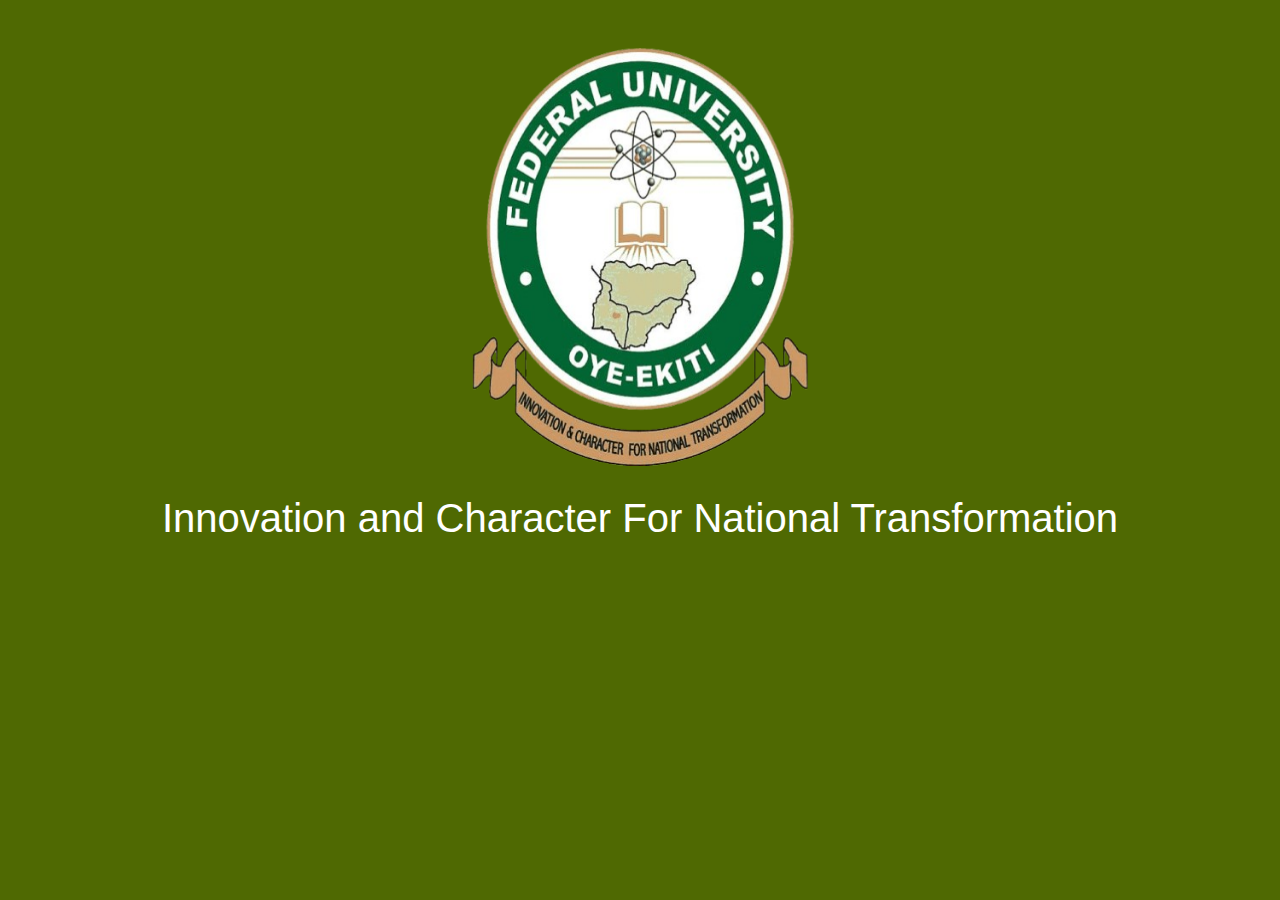
<file: index.html>
<!DOCTYPE html>
<html lang="en">
  <head>
    <meta charset="UTF-8" />
    <meta name="viewport" content="width=device-width, initial-scale=1.0" />
    <meta http-equiv="X-UA-Compatible" content="ie=edge" />
  <link
      rel="stylesheet"
      href="https://unicons.iconscout.com/release/v4.0.8/css/line.css"
    />
    <link rel="stylesheet" href="main.css">
    <title>FUOYE</title>
  </head>
  <body>

   <link rel="stylesheet" href="main.css">
    <title>FUOYE</title>
  </head>
  <body>

   <div id="landing-overlay" class="landing">
      <img src="asset/logo-removebg-preview.png" class="land-logo" alt="">
      <p class="land-text">Innovation and Character For National Transformation</p>
    </div>

<div class="hero-container hidden" id="auth-container">
  <img src="asset/logo-removebg-preview.png" class="logo" alt="">
    <h2 id="form-title" class="text">Sign Up</h2>

    <form id="auth-form">
      <input type="text" id="name-field" placeholder="Full Name" required />
      <input type="email" id="email-field" placeholder="Email" required />
      <div class="input-group">
        <input type="password" id="password-field" placeholder="Password" required />
        <span id="toggle-password" class="uil uil-eye"></span>
      </div>
      <button type="submit" class="form-btn">Sign Up</button>
    </form>

    <form id="login-form" class="hidden">
        <input type="email" id="login-email" placeholder="Email" required />
        <input type="password" id="login-password" placeholder="Password" required />
        <button type="submit" class="form-btn">Log In</button>
      </form>

    <form id="reset-password-form" class="hidden">
      <input type="email" id="reset-email" placeholder="Enter your email to reset password" required />
      <button type="submit" class="form-btn">Reset Password</button>
    </form>

    <div class="toggle">
      <p id="toggle-text">Already have an account? <a href="#" onclick="showLogin()">Log In</a></p>
      <p><a href="#" onclick="showReset()">Forgot Password?</a></p>
    </div>
  </div>
    <script src="landing.js"></script>
  </body>
</html>
</file>
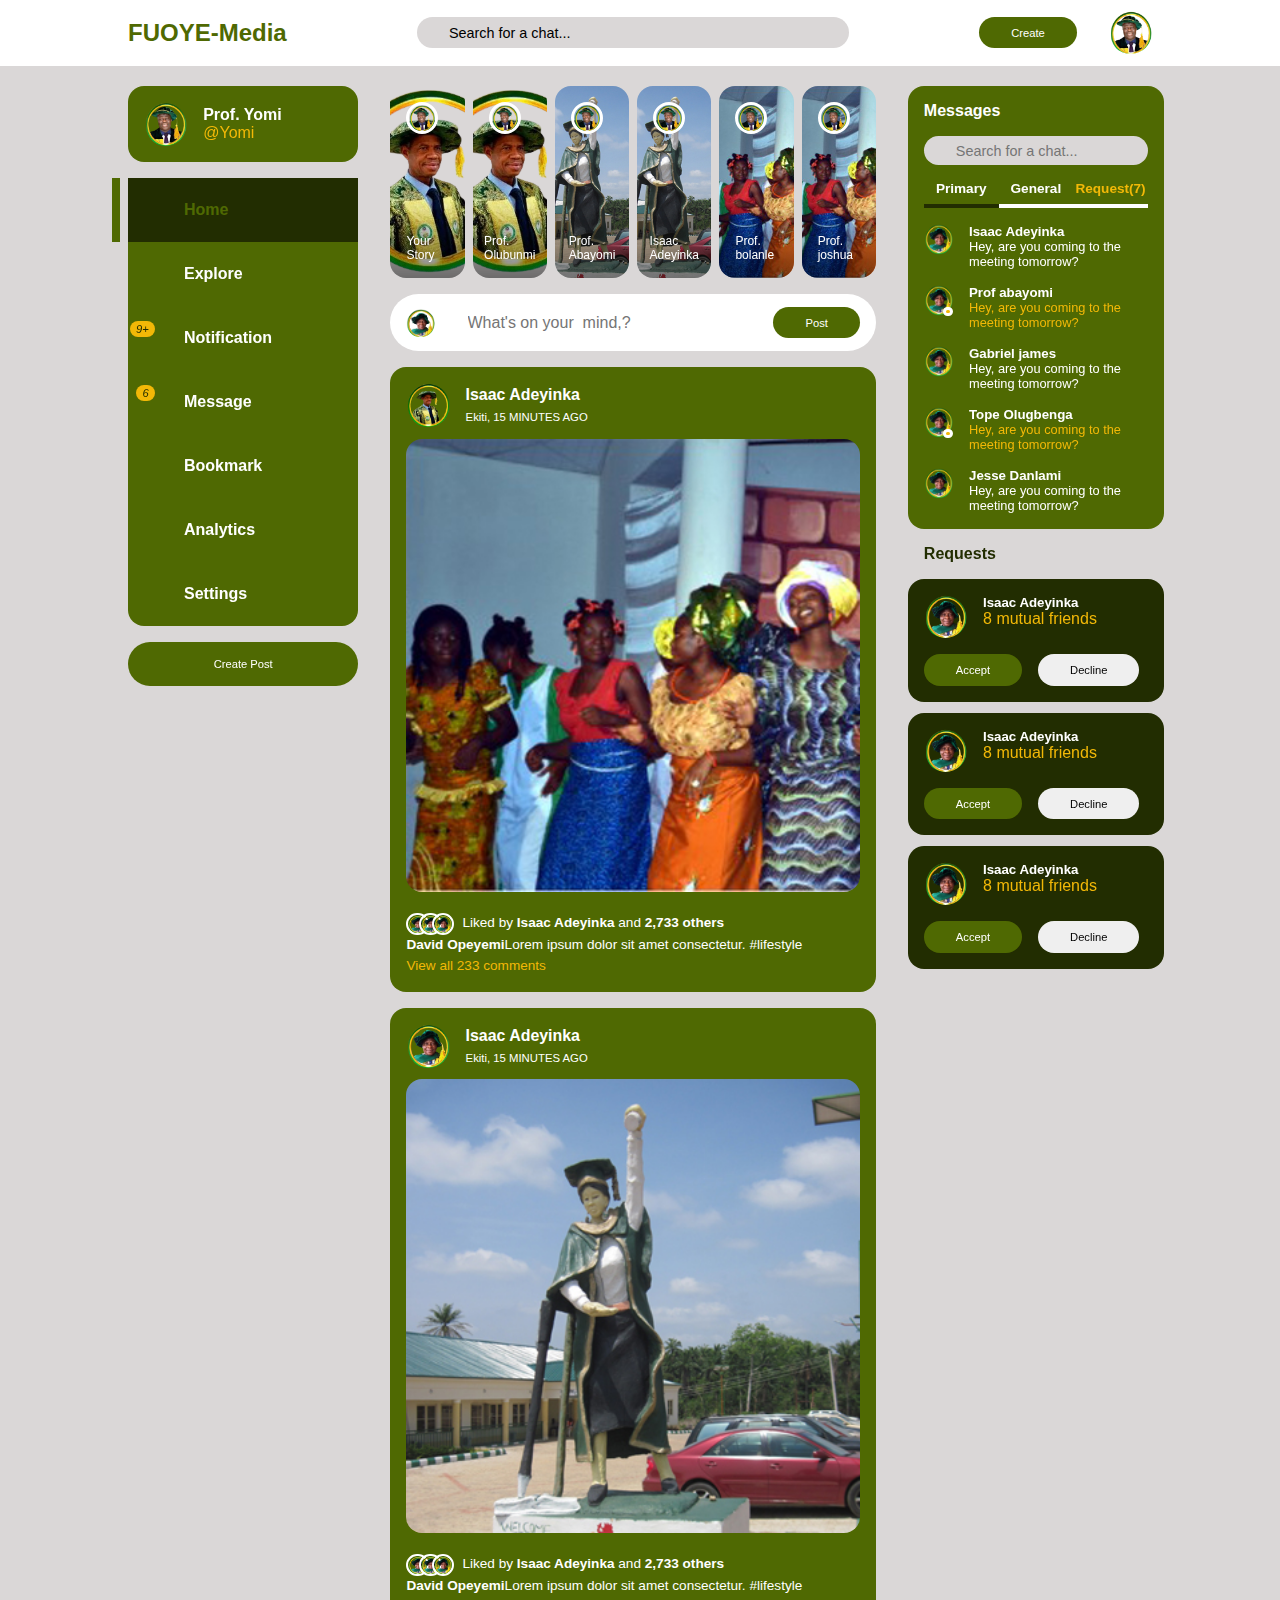
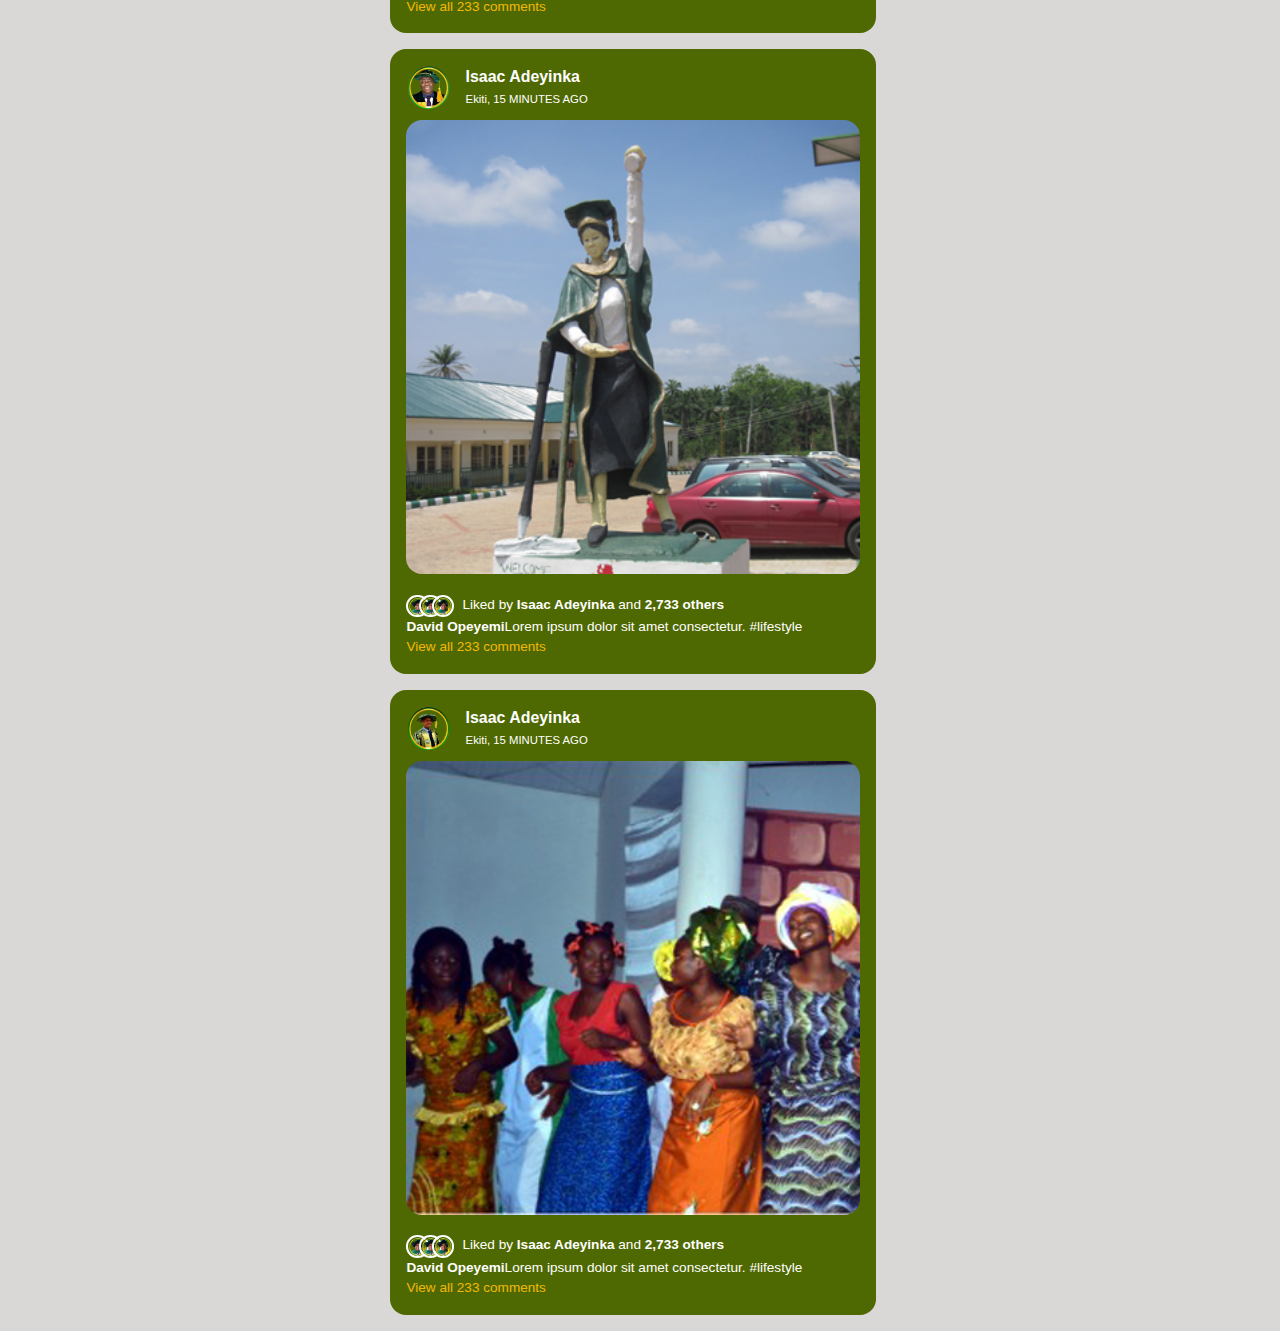
<file: chat.html>
<!DOCTYPE html>
<html lang="en">

<head>
  <meta charset="UTF-8" />
  <meta name="viewport" content="width=device-width, initial-scale=1.0" />
  <title>FUOYE</title>
  <link rel="stylesheet" href="https://unicons.iconscout.com/release/v4.0.8/css/line.css" />
  <link rel="stylesheet" href="main.css" />
</head>

<body>
  <!-- ============================ NAVIGATION SECTION =========================== -->
  <nav>
    <div class="container">
      <h2 class="log">FUOYE-Media</h2>
      <div class="search-bar">
        <i class="uil uil-search"></i>
        <input type="search" placeholder="Search for a chat..." />
      </div>

      <div class="create">
        <label for="create-post" class="btn btn-primary">Create</label>
        <div class="profile-photo">
          <img src="asset/VC.png" alt="" />
        </div>
      </div>
    </div>
  </nav>

  <!-- ============================ MAIN SECTION =========================== -->
  <main>
    <div class="container">
      <!-- ============================ LEFT SECTION =========================== -->
      <div class="left">
        <a class="profile" href="profile.html">
          <div class="profile-photo">
            <img src="asset/VC.png" alt="" />
          </div>

          <div class="handle">
            <h4>Prof. Yomi</h4>
            <p class="text-muted">@Yomi</p>
          </div>
        </a>

        <!-- -------------------------------------- SIDEBAR --------------------------------- -->
        <div class="sidebar">
          <a class="menu-item active">
            <span><i class="uil uil-home"></i></span>
            <h3>Home</h3>
          </a>
          <a class="menu-item">
            <span><i class="uil uil-compass"></i></span>
            <h3>Explore</h3>
          </a>
          <a class="menu-item" id="notifications">
            <span><i class="uil uil-bell"><small class="notification-count">9+</small></i></span>
            <h3>Notification</h3>

            <!-- ------------------- NOTIFICATION POPUP --------------------------- -->
            <div class="notifications-popup">
              <div>
                <div class="profile-photo">
                  <img src="asset/DVC.png" alt="" />
                </div>
                <div class="notification-body">
                  <b>Prof. Olubunmi .S</b> Accepted your friend request
                  <small class="text-muted">2 DAYS AGO</small>
                </div>
                <div class="profile-photo">
                  <img src="asset/DVC.png" alt="" />
                </div>
                <div class="notification-body">
                  <b>Prof. Olubunmi .S</b> Accepted your friend request
                  <small class="text-muted">2 DAYS AGO</small>
                </div>
                <div class="profile-photo">
                  <img src="asset/DVC.png" alt="" />
                </div>
                <div class="notification-body">
                  <b>Prof. Olubunmi .S</b> Accepted your friend request
                  <small class="text-muted">2 DAYS AGO</small>
                </div>
                <div class="profile-photo">
                  <img src="asset/DVC.png" alt="" />
                </div>
                <div class="notification-body">
                  <b>Prof. Olubunmi .S</b> Accepted your friend request
                  <small class="text-muted">2 DAYS AGO</small>
                </div>
                <div class="profile-photo">
                  <img src="asset/DVC.png" alt="" />
                </div>
                <div class="notification-body">
                  <b>Prof. Olubunmi .S</b> Accepted your friend request
                  <small class="text-muted">2 DAYS AGO</small>
                </div>
              </div>
            </div>
          </a>
          <!-- ---------------------- NOTIFICATION POPUP END ----------------------- -->
          <a class="menu-item" id="messages-notification" href="message.html">
            <span><i class="uil uil-envelope"><small class="notification-count">6</small></i></span>
            <h3>Message</h3>
          </a>
          <a class="menu-item ">
            <span><i class="uil uil-bookmark"></i></span>
            <h3>Bookmark</h3>
          </a>
          <a class="menu-item">
            <span><i class="uil uil-chart-line"></i></span>
            <h3>Analytics</h3>
          </a>
          <!-- <a class="menu-item">
              <span><i class="uil uil-palette"></i></span>
              <h3>Theme</h3>
            </a> -->
          <a class="menu-item" href="setting.html">
            <span><i class="uil uil-cog"></i></span>
            <h3>Settings</h3>
          </a>
        </div>
        <!-- -------------------------------------- END OF SIDEBAR --------------------------------- -->
        <label for="create-post" class="btn btn-primary">Create Post</label>
      </div>


      <!-- ============================ MIDDLE SECTION =========================== -->
      <div class="middle">

        <!-- ---------------------- STORIES -------------------------------------- -->
        <div class="stories">
          <div class="story">
            <div class="profile-photo">
              <img src="asset/VC.png" alt="" />
            </div>
            <p class="name">Your Story</p>
          </div>
          <div class="story">
            <div class="profile-photo">
              <img src="asset/VC.png" alt="" />
            </div>
            <p class="name">Prof. Olubunmi</p>
          </div>
          <div class="story">
            <div class="profile-photo">
              <img src="asset/VC.png" alt="" />
            </div>
            <p class="name">Prof. Abayomi</p>
          </div>
          <div class="story">
            <div class="profile-photo">
              <img src="asset/VC.png" alt="" />
            </div>
            <p class="name">Isaac Adeyinka</p>
          </div>
          <div class="story">
            <div class="profile-photo">
              <img src="asset/VC.png" alt="" />
            </div>
            <p class="name">Prof. bolanle</p>
          </div>
          <div class="story">
            <div class="profile-photo">
              <img src="asset/VC.png" alt="" />
            </div>
            <p class="name">Prof. joshua</p>
          </div>
        </div>
        <!-- ---------------------- END OF STORIES -------------------------------------- -->
        <form class="create-post">
          <div class="profile-photo">
            <img src="asset/DVC2.png" alt="">
          </div>
          <input type="text" class="text-posted" placeholder="What's on your  mind,?" id="create-post" />

          <input type="submit" value="Post" class="btn btn-primary" />
        </form>


        <!-- ---------------------- FEEDS -------------------------------------- -->
        <div class="feeds">

          <!-- ----------------------------------------FEED 1 -------------------------------- -->
          <div class="feed">
            <div class="head">
              <div class="user">
                <div class="profile-photo">
                  <img src="asset/DVC.png" alt="" />
                </div>
                <div class="ingo">
                  <h3>Isaac Adeyinka</h3>
                  <small>Ekiti, 15 MINUTES AGO</small>
                </div>
              </div>
              <span class="edit">
                <i class="uil uil-ellipsis-h"></i>
              </span>
            </div>

            <div class="photo">
              <img src="asset/story2.jpg" alt="">
            </div>
            <div class="action-buttons">
              <div class="interaction-buttons">
                <span><i class="uil uil-heart"></i></span>
                <span><i class="uil uil-comment-dots"></i></span>
                <span><i class="uil uil-share-alt"></i></span>
              </div>
              <div class="bookmark">
                <span><i class="uil uil-bookmark-full"></i></span>
              </div>
            </div>

            <div class="liked-by">
              <span><img src="asset/DVC2.png" alt=""></span>
              <span><img src="asset/DVC2.png" alt=""></span>
              <span><img src="asset/DVC2.png" alt=""></span>
              <p>Liked by <b>Isaac Adeyinka</b> and <b>2,733 others</b></p>
            </div>

            <div class="caption">
              <p><b>David Opeyemi</b>Lorem ipsum dolor sit amet consectetur.
                <span class="harsh-tag">#lifestyle</span>
              </p>
            </div>

            <div class="comments text-muted">View all 233 comments</div>

          </div>
          <!-- ---------------------- END OF FEED 1 -------------------------------------- -->
          <!-- ----------------------------------------FEED 2 -------------------------------- -->
          <div class="feed">
            <div class="head">
              <div class="user">
                <div class="profile-photo">
                  <img src="asset/DVC2.png" alt="" />
                </div>
                <div class="ingo">
                  <h3>Isaac Adeyinka</h3>
                  <small>Ekiti, 15 MINUTES AGO</small>
                </div>
              </div>
              <span class="edit">
                <i class="uil uil-ellipsis-h"></i>
              </span>
            </div>

            <div class="photo">
              <img src="asset/background story.jpg" alt="">
            </div>
            <div class="action-buttons">
              <div class="interaction-buttons">
                <span><i class="uil uil-heart"></i></span>
                <span><i class="uil uil-comment-dots"></i></span>
                <span><i class="uil uil-share-alt"></i></span>
              </div>
              <div class="bookmark">
                <span><i class="uil uil-bookmark-full"></i></span>
              </div>
            </div>

            <div class="liked-by">
              <span><img src="asset/DVC2.png" alt=""></span>
              <span><img src="asset/DVC2.png" alt=""></span>
              <span><img src="asset/DVC2.png" alt=""></span>
              <p>Liked by <b>Isaac Adeyinka</b> and <b>2,733 others</b></p>
            </div>

            <div class="caption">
              <p><b>David Opeyemi</b>Lorem ipsum dolor sit amet consectetur.
                <span class="harsh-tag">#lifestyle</span>
              </p>
            </div>

            <div class="comments text-muted">View all 233 comments</div>
          </div>
          <!-- ------------------------------ END OF FEED 2 -------------------------------------- -->
          <!-- ------------------------------- FEED 3 -------------------------------------- -->
          <div class="feed">
            <div class="head">
              <div class="user">
                <div class="profile-photo">
                  <img src="asset/VC.png" alt="" />
                </div>
                <div class="ingo">
                  <h3>Isaac Adeyinka</h3>
                  <small>Ekiti, 15 MINUTES AGO</small>
                </div>
              </div>
              <span class="edit">
                <i class="uil uil-ellipsis-h"></i>
              </span>
            </div>

            <div class="photo">
              <img src="asset/background story.jpg" alt="">
            </div>
            <div class="action-buttons">
              <div class="interaction-buttons">
                <span><i class="uil uil-heart"></i></span>
                <span><i class="uil uil-comment-dots"></i></span>
                <span><i class="uil uil-share-alt"></i></span>
              </div>
              <div class="bookmark">
                <span><i class="uil uil-bookmark-full"></i></span>
              </div>
            </div>

            <div class="liked-by">
              <span><img src="asset/DVC2.png" alt=""></span>
              <span><img src="asset/DVC2.png" alt=""></span>
              <span><img src="asset/DVC2.png" alt=""></span>
              <p>Liked by <b>Isaac Adeyinka</b> and <b>2,733 others</b></p>
            </div>

            <div class="caption">
              <p><b>David Opeyemi</b>Lorem ipsum dolor sit amet consectetur.
                <span class="harsh-tag">#lifestyle</span>
              </p>
            </div>

            <div class="comments text-muted">View all 233 comments</div>
          </div>

          <!-- ---------------------------- END OF FEED 3 -------------------------------------- -->
          <!-- --------------------------------- FEED 4 ------------------------------------------->

          <div class="feed">
            <div class="head">
              <div class="user">
                <div class="profile-photo">
                  <img src="asset/DVC.png" alt="" />
                </div>
                <div class="ingo">
                  <h3>Isaac Adeyinka</h3>
                  <small>Ekiti, 15 MINUTES AGO</small>
                </div>
              </div>
              <span class="edit">
                <i class="uil uil-ellipsis-h"></i>
              </span>
            </div>

            <div class="photo">
              <img src="asset/story2.jpg" alt="">
            </div>
            <div class="action-buttons">
              <div class="interaction-buttons">
                <span><i class="uil uil-heart"></i></span>
                <span><i class="uil uil-comment-dots"></i></span>
                <span><i class="uil uil-share-alt"></i></span>
              </div>
              <div class="bookmark">
                <span><i class="uil uil-bookmark-full"></i></span>
              </div>
            </div>

            <div class="liked-by">
              <span><img src="asset/DVC2.png" alt=""></span>
              <span><img src="asset/DVC2.png" alt=""></span>
              <span><img src="asset/DVC2.png" alt=""></span>
              <p>Liked by <b>Isaac Adeyinka</b> and <b>2,733 others</b></p>
            </div>

            <div class="caption">
              <p><b>David Opeyemi</b>Lorem ipsum dolor sit amet consectetur.
                <span class="harsh-tag">#lifestyle</span>
              </p>
            </div>

            <div class="comments text-muted">View all 233 comments</div>
          </div>
          <!-- ------------------------------------ END OF FEED  ---------------------------------- -->

        </div>
        <!-- ------------------------------------ END OF FEEDS ---------------------------------- -->
      </div>









      <!-- ============================ END OF MIDDLE SECTION =========================== -->



      <!-- ============================ RIGHT SECTION =========================== -->
      <div class="right">
        <div class="messages">
          <div class="heading">
            <h4>Messages</h4><i class="uil uil-edit"></i>
          </div>

          <!-- -------------------------------- SEARCH BAR -------------------------- -->
          <div class="search-bar">
            <i class="uil uil-search"></i>
            <input type="area" placeholder="Search for a chat..." id="message-search" />
          </div>
          <!-- --------------------------------- MESSAGE CATEGORY ----------------------------- -->
          <div class="category">
            <h6 class="active">Primary</h6>
            <h6>General</h6>
            <h6 class="message-requests">Request(7)</h6>
          </div>

          <!-- ---------------------------- MESSAGE 1 --------------------------------------------- -->
          <div class="message">
            <div class="profile-photo">
              <img src="asset/DVC2.png" alt="">
            </div>
            <div class="message-body">
              <h5>Isaac Adeyinka</h5>
              <p class="text-bold">Hey, are you coming to the meeting tomorrow?</p>
            </div>
          </div>
          <!-- ---------------------------- END OF MESSAGE 1  ----------------------------------- -->
          <!-- ---------------------------- MESSAGE 2 --------------------------------------------- -->
          <div class="message">
            <div class="profile-photo">
              <img src="asset/DVC2.png" alt="">
              <div class="active"></div>
            </div>
            <div class="message-body">
              <h5>Prof abayomi</h5>
              <p class="text-muted">Hey, are you coming to the meeting tomorrow?</p>
            </div>
          </div>
          <!-- ---------------------------- END OF MESSAGE 2  ----------------------------------- -->
          <!-- ---------------------------- MESSAGE 3 --------------------------------------------- -->

          <div class="message">
            <div class="profile-photo">
              <img src="asset/DVC2.png" alt="">
            </div>
            <div class="message-body">
              <h5>Gabriel james</h5>
              <p class="text-bold">Hey, are you coming to the meeting tomorrow?</p>
            </div>
          </div>
          <!-- ---------------------------- END OF MESSAGE 3  ----------------------------------- -->
          <!-- ---------------------------- MESSAGE 4 --------------------------------------------- -->
          <div class="message">
            <div class="profile-photo">
              <img src="asset/DVC2.png" alt="">
              <div class="active"></div>
            </div>
            <div class="message-body">
              <h5>Tope Olugbenga</h5>
              <p class="text-muted">Hey, are you coming to the meeting tomorrow?</p>
            </div>
          </div>
          <!-- ---------------------------- END OF MESSAGE 4  ----------------------------------- -->
          <!-- ---------------------------- MESSAGE 5 --------------------------------------------- -->
          <div class="message">
            <div class="profile-photo">
              <img src="asset/DVC2.png" alt="">
            </div>
            <div class="message-body">
              <h5>Jesse Danlami</h5>
              <p class="text-bold">Hey, are you coming to the meeting tomorrow?</p>
            </div>
          </div>
        </div>
        <!-- ---------------------------- END OF MESSAGE 5 ----------------------------------- -->
        <!-- ---------------------------- END OF MESSAGE ----------------------------------- -->




        <!-- ----------------------- FRIEND REQUESTS ----------------------------------------- -->

        <div class="friend-requests">
          <h4>Requests</h4>
          <div class="request">
            <div class="info">
              <div class="profile-photo">
                <img src="asset/DVC2.png" alt="">
              </div>
              <div>
                <h5>Isaac Adeyinka</h5>
                <p class="text-muted">
                  8 mutual friends
                </p>
              </div>
            </div>

            <div class="action">
              <button class="btn btn-primary">Accept</button>
              <button class="btn">Decline</button>
            </div>
          </div>
          <div class="request">
            <div class="info">
              <div class="profile-photo">
                <img src="asset/DVC2.png" alt="">
              </div>
              <div>
                <h5>Isaac Adeyinka</h5>
                <p class="text-muted">
                  8 mutual friends
                </p>
              </div>
            </div>

            <div class="action">
              <button class="btn btn-primary">Accept</button>
              <button class="btn">Decline</button>
            </div>
          </div>
          <div class="request">
            <div class="info">
              <div class="profile-photo">
                <img src="asset/DVC2.png" alt="">
              </div>
              <div>
                <h5>Isaac Adeyinka</h5>
                <p class="text-muted">
                  8 mutual friends
                </p>
              </div>
            </div>

            <div class="action">
              <button class="btn btn-primary">Accept</button>
              <button class="btn">Decline</button>
            </div>
          </div>



        </div>
      </div>

    </div>
    <!-- ============================ SUB-SECTION  END =========================== -->
    </div>
    </div>
  </main>

  <!-- ============================ MAIN SECTION END =========================== -->
<script src="app.js"></script>

</body>

</html>
</file>
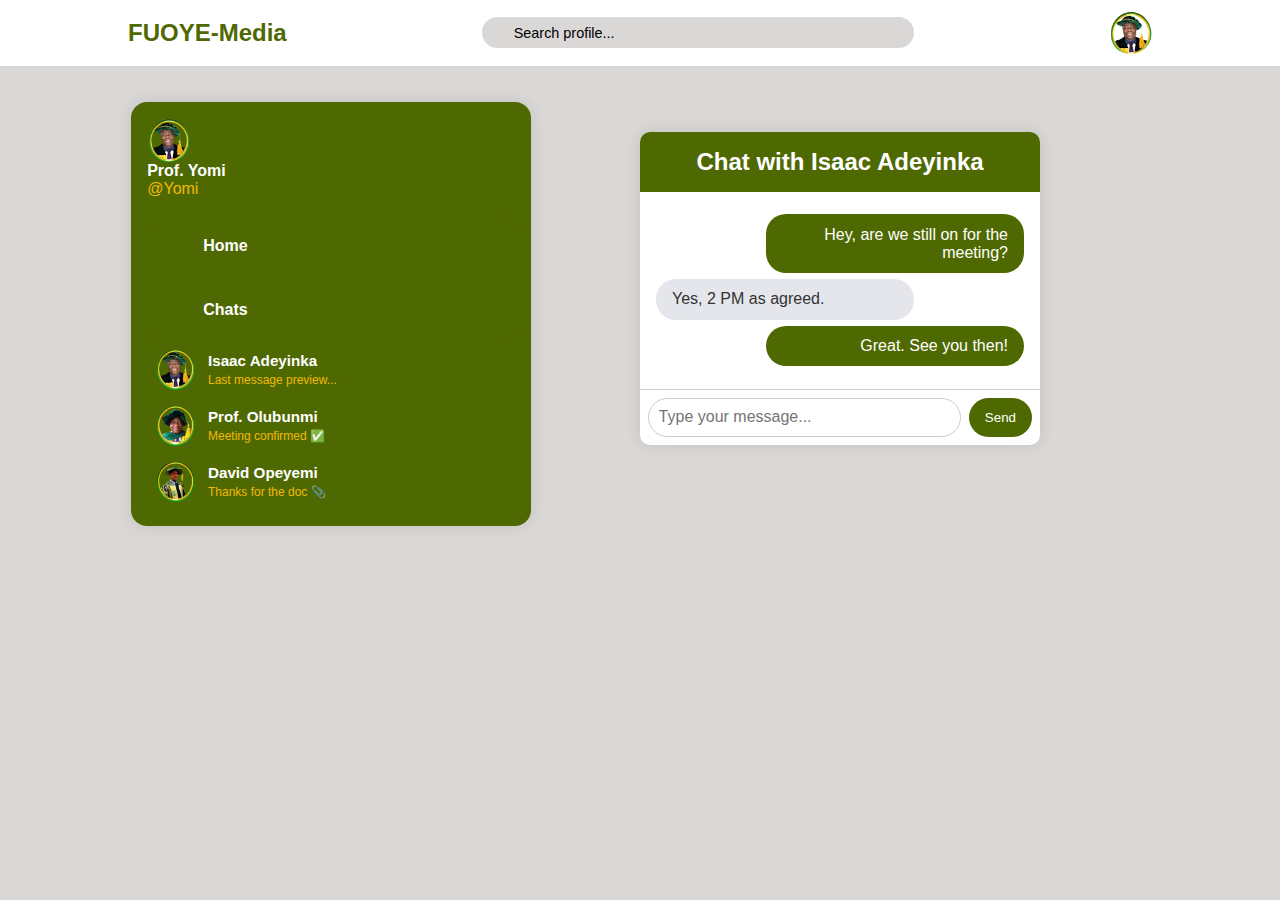
<file: message.html>
<!DOCTYPE html>
<html lang="en">

<head>
    <meta charset="UTF-8" />
    <meta name="viewport" content="width=device-width, initial-scale=1.0" />
    <title>FUOYE Chat Page</title>
    <link rel="stylesheet" href="main.css">
</head>

<body>
    <!-- NAVIGATION -->
    <nav>
        <div class="container">
            <h2 class="log">FUOYE-Media</h2>
            <div class="search-bar">
                <i class="uil uil-search"></i>
                <input type="search" placeholder="Search profile..." />
            </div>
            <div class="create">
                <div class="profile-photo">
                    <img src="asset/VC.png" alt="profile" />
                </div>
            </div>
        </div>
    </nav>

    <main class="container">

        <!-- =========================== left side ============================ -->
        <div class="left">

            <div class="contacts">
<a class="profile">
    <div class="profile-photo">
        <img src="asset/VC.png" alt="" />
    </div>
    <div class="handle">
        <h4>Prof. Yomi</h4>
        <p class="text-muted">@Yomi</p>
    </div>
</a>

<div class="sidebar">
    <a class="menu-item" href="chat.html">
        <span><i class="uil uil-home"></i></span>
        <h3>Home</h3>
    </a>
    <a class="menu-item">
        <span><i class="uil uil-user"></i></span>
        <h3>Chats</h3>
    </a>
</div>
                <!-- <h3 class="contacts-title">Chats</h3> -->
                <div class="contact" onclick="startChat('Isaac Adeyinka')">
                    <img src="asset/VC.png" class="avatar" alt="Isaac" />
                    <div class="contact-info">
                        <h4>Isaac Adeyinka</h4>
                        <p class="text-muted">Last message preview...</p>
                    </div>
                </div>
                <div class="contact" onclick="startChat('Prof. Olubunmi')">
                    <img src="asset/DVC2.png" class="avatar" alt="Prof" />
                    <div class="contact-info">
                        <h4>Prof. Olubunmi</h4>
                        <p class="text-muted">Meeting confirmed ✅</p>
                    </div>
                </div>
                <div class="contact" onclick="startChat('David Opeyemi')">
                    <img src="asset/DVC.png" class="avatar" alt="David" />
                    <div class="contact-info">
                        <h4>David Opeyemi</h4>
                        <p class="text-muted">Thanks for the doc 📎</p>
                    </div>
                </div>
            </div>
        </div>
        <!-- =========================== middle side ============================ -->
        <div class="middle">
            <div class="chat-container">
                <div class="chat-header">
                    <h2>Chat with Isaac Adeyinka</h2>
                </div>

                <div class="chat-messages" id="chat-messages">
                    <!-- Example messages -->
                    <div class="chat-bubble you">Hey, are we still on for the meeting?</div>
                    <div class="chat-bubble other">Yes, 2 PM as agreed.</div>
                    <div class="chat-bubble you">Great. See you then!</div>
                </div>

                <div class="chat-input">
                    <input type="text" id="message-input" placeholder="Type your message..." />
                    <button id="send-btn">Send</button>
                </div>
            </div>
        </div>
    </main>
    <script src="data.js"></script>
</body>

</html>
</file>
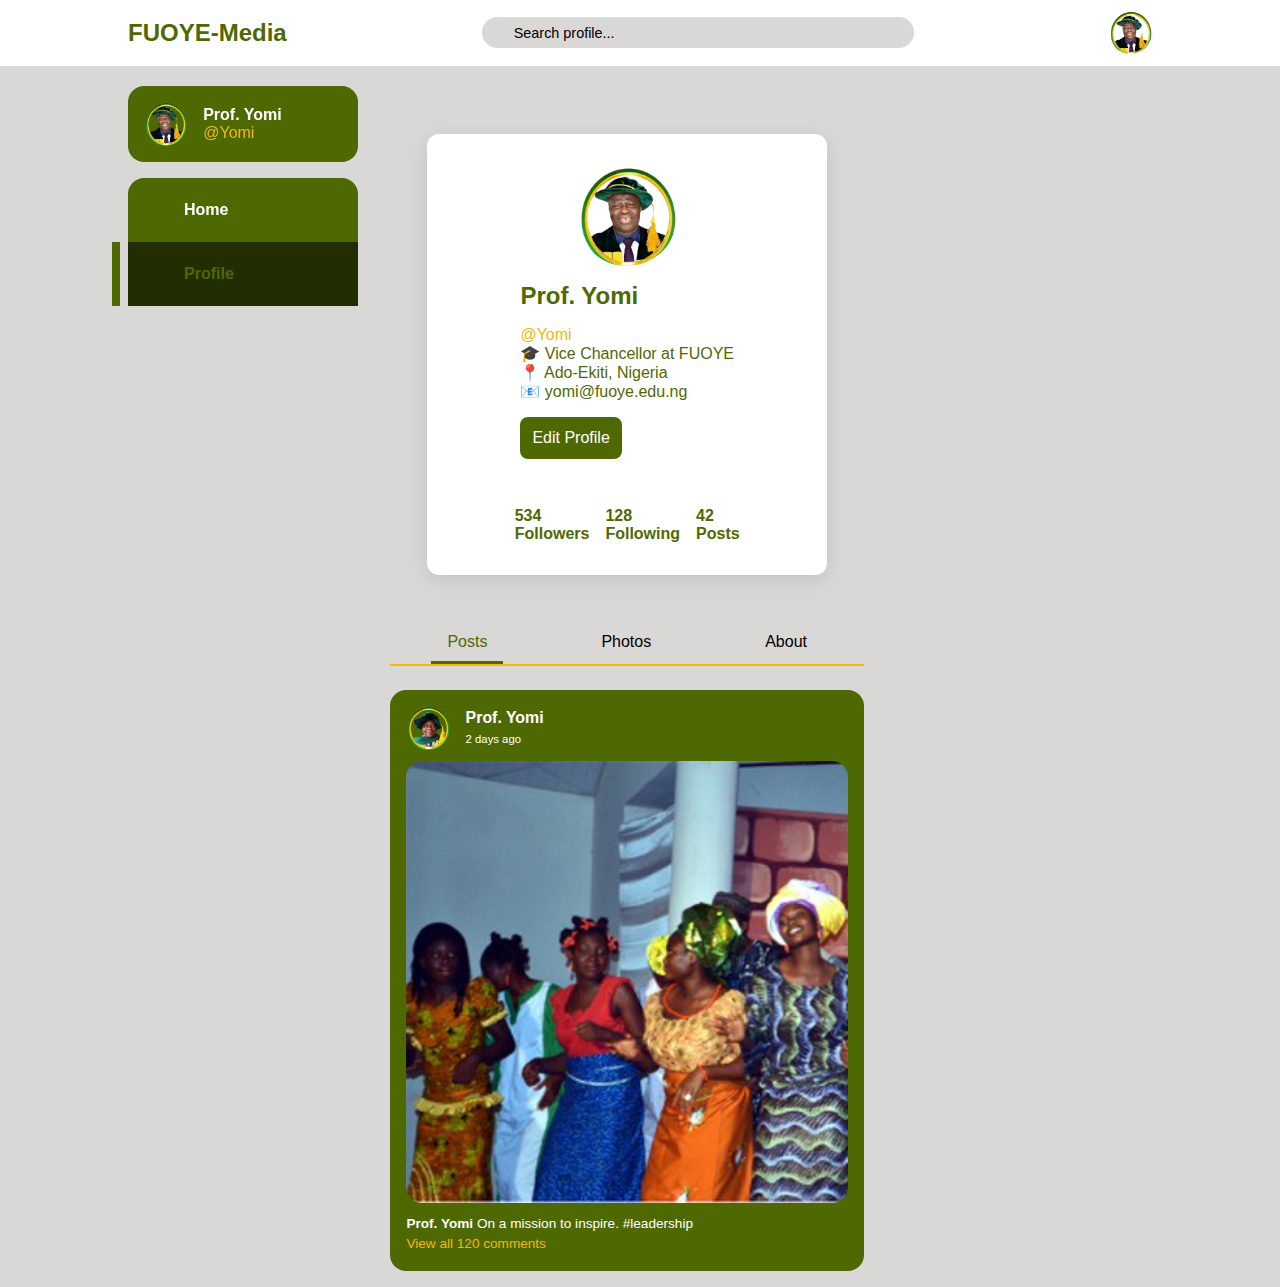
<file: profile.html>
<!DOCTYPE html>
<html lang="en">

<head>
    <meta charset="UTF-8" />
    <meta name="viewport" content="width=device-width, initial-scale=1.0" />
    <title>Profile | FUOYE</title>
    <link rel="stylesheet" href="https://unicons.iconscout.com/release/v4.0.8/css/line.css" />
    <link rel="stylesheet" href="main.css" />
</head>

<body>
    <!-- NAVIGATION -->
    <nav>
        <div class="container">
            <h2 class="log">FUOYE-Media</h2>
            <div class="search-bar">
                <i class="uil uil-search"></i>
                <input type="search" placeholder="Search profile..." />
            </div>
            <div class="create">
                <div class="profile-photo">
                    <img src="asset/VC.png" alt="profile" />
                </div>
            </div>
        </div>
    </nav>

    <main>
        <div class="container">
            <!-- LEFT SIDEBAR -->
            <div class="left">
                <a class="profile">
                    <div class="profile-photo">
                        <img src="asset/VC.png" alt="" />
                    </div>
                    <div class="handle">
                        <h4>Prof. Yomi</h4>
                        <p class="text-muted">@Yomi</p>
                    </div>
                </a>

                <div class="sidebar">
                    <a class="menu-item" href="chat.html">
                        <span><i class="uil uil-home"></i></span>
                        <h3>Home</h3>
                    </a>
                    <a class="menu-item active">
                        <span><i class="uil uil-user"></i></span>
                        <h3>Profile</h3>
                    </a>
                </div>
            </div>

            <!-- MIDDLE PROFILE CONTENT -->
            <div class="middle">
                <div class="hero-container">
                    <div class="profile-photo" style="width: 100px; height: 100px;">
                        <img src="asset/VC.png" alt="Profile Picture" />
                    </div>
                    <div class="prof-text">
                        <h2 class="text">Prof. Yomi</h2>
                        <p class="text-muted">@Yomi</p>
                        <p>🎓 Vice Chancellor at FUOYE</p>
                        <p>📍 Ado-Ekiti, Nigeria</p>
                        <p>📧 yomi@fuoye.edu.ng</p>
                        <button class="form-btn" onclick="window.location.href='setting.html'">
                            <i class="uil uil-edit"></i> Edit Profile
                        </button>
                    </div>
                    

                    <div class="profile-stats">
                        <div><span>534</span><br>Followers</div>
                        <div><span>128</span><br>Following</div>
                        <div><span>42</span><br>Posts</div>
                    </div>
                </div>

                <!-- TABS -->
                <div class="tabs">
                    <div class="tab active" data-tab="posts">Posts</div>
                    <div class="tab" data-tab="photos">Photos</div>
                    <div class="tab" data-tab="about">About</div>
                </div>

                <!-- TAB CONTENT -->
                <div class="tab-content active" id="posts">
                    <div class="feeds">
                        <div class="feed">
                            <div class="head">
                                <div class="user">
                                    <div class="profile-photo"><img src="asset/DVC2.png" alt="" /></div>
                                    <div class="ingo">
                                        <h3>Prof. Yomi</h3>
                                        <small>2 days ago</small>
                                    </div>
                                </div>
                                <span class="edit"><i class="uil uil-ellipsis-h"></i></span>
                            </div>
                            <div class="photo"><img src="asset/story2.jpg" alt="Post Image"></div>
                            <div class="caption">
                                <p><b>Prof. Yomi</b> On a mission to inspire. <span class="harsh-tag">#leadership</span>
                                </p>
                            </div>
                            <div class="comments text-muted">View all 120 comments</div>
                        </div>
                    </div>
                </div>

                <div class="tab-content" id="photos">
                    <div class="photo-grid">
                        <img src="asset/story2.jpg" alt="Photo 1">
                        <img src="asset/background story.jpg" alt="Photo 2">
                        <img src="asset/story2.jpg" alt="Photo 3">
                        <img src="asset/background story.jpg" alt="Photo 4">
                    </div>
                </div>

                <div class="tab-content" id="about">
                    <div class="about">
                        <h4>About Prof. Yomi</h4>
                        <p><b>Title:</b> Vice Chancellor, FUOYE</p>
                        <p><b>Education:</b> Ph.D. in Educational Management</p>
                        <p><b>Interests:</b> Leadership, Innovation, Mentorship, Research</p>
                        <p><b>Joined:</b> Jan 2022</p>
                    </div>
                </div>
            </div>

            <!-- RIGHT CONTENT (Optional) -->
            <div class="right"></div>
        </div>
    </main>

    <script src="app.js"></script>
</body>

</html>
</file>
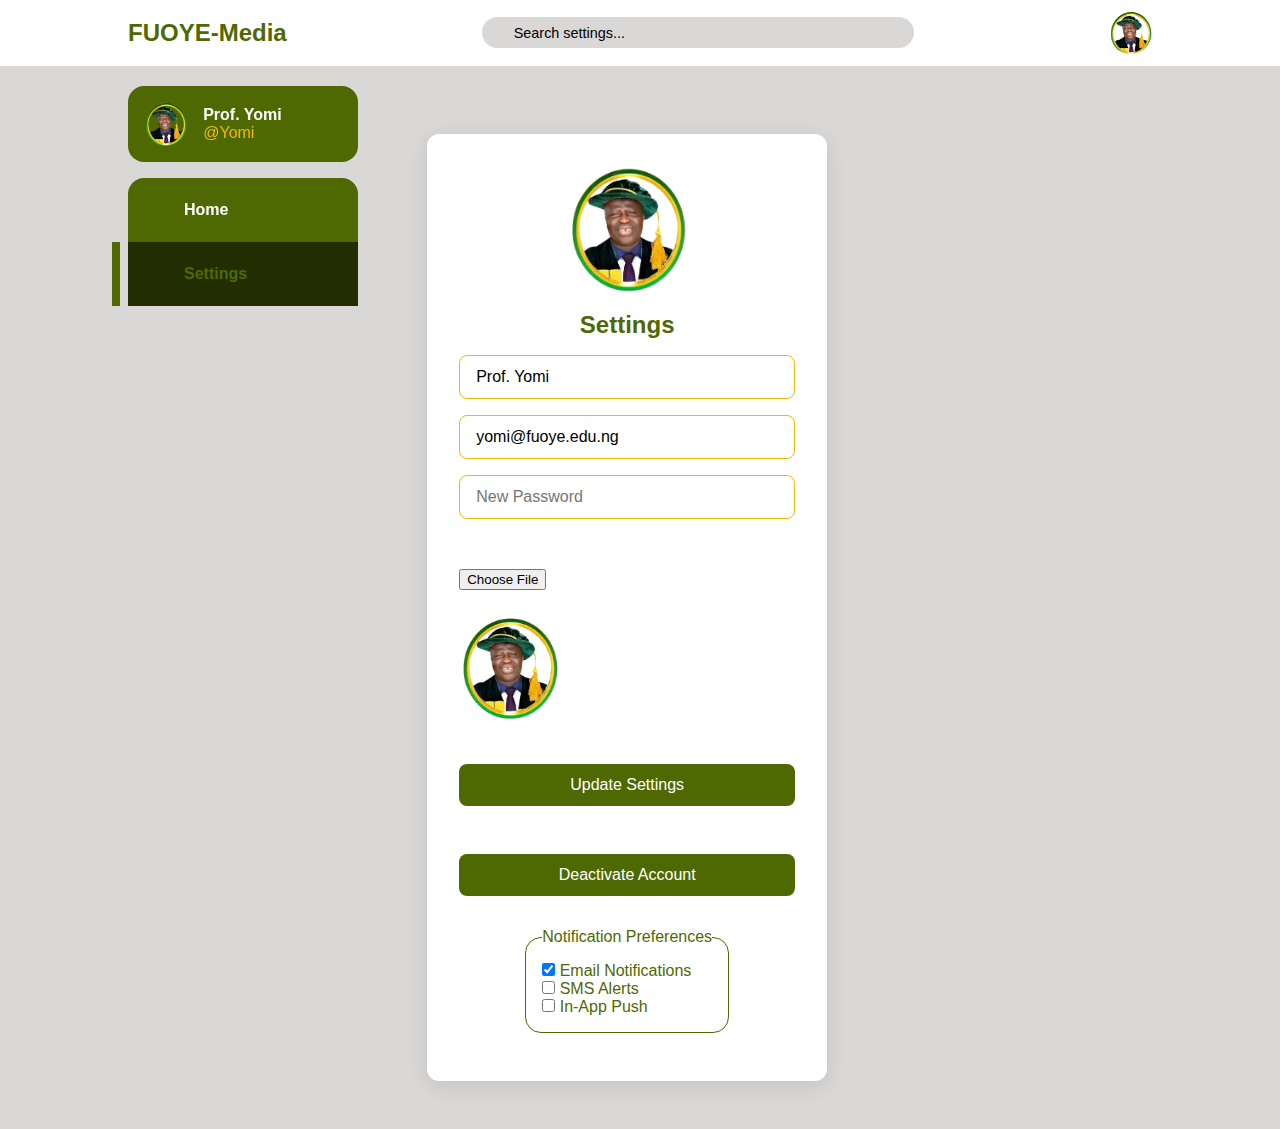
<file: setting.html>
<!DOCTYPE html>
<html lang="en">

<head>
    <meta charset="UTF-8" />
    <meta name="viewport" content="width=device-width, initial-scale=1.0" />
    <title>Settings | FUOYE</title>
    <link rel="stylesheet" href="https://unicons.iconscout.com/release/v4.0.8/css/line.css" />
    <link rel="stylesheet" href="main.css" />
</head>

<body>
    <!-- NAVIGATION -->
    <nav>
        <div class="container">
            <h2 class="log">FUOYE-Media</h2>
            <div class="search-bar">
                <i class="uil uil-search"></i>
                <input type="search" placeholder="Search settings..." />
            </div>
            <div class="create">
                <div class="profile-photo">
                    <img src="asset/VC.png" alt="profile" />
                </div>
            </div>
        </div>
    </nav>

    <main>
        <div class="container">
            <!-- LEFT SIDEBAR -->
            <div class="left">
                <a class="profile">
                    <div class="profile-photo">
                        <img src="asset/VC.png" alt="" />
                    </div>
                    <div class="handle">
                        <h4>Prof. Yomi</h4>
                        <p class="text-muted">@Yomi</p>
                    </div>
                </a>

                <div class="sidebar">
                    <a class="menu-item" href="chat.html">
                        <span><i class="uil uil-home"></i></span>
                        <h3>Home</h3>
                    </a>
                    <a class="menu-item active">
                        <span><i class="uil uil-cog"></i></span>
                        <h3>Settings</h3>
                    </a>
                </div>
            </div>

            <!-- MIDDLE CONTENT -->
            <div class="middle">
                <div class="hero-container">
                    <img src="asset/VC.png" class="logo" alt="logo" />
                    <h2 class="text">Settings</h2>

                    <form id="settings-form">
                        <input type="text" placeholder="Full Name" value="Prof. Yomi" />
                        <input type="email" placeholder="Email" value="yomi@fuoye.edu.ng" />
                        <div class="input-group">
                            <input type="password" id="password" placeholder="New Password" />
                            <i class="uil uil-eye" id="toggle-password"></i>
                        </div>

                        <!-- Profile Picture Upload -->
                        <label for="profile-pic">Change Profile Picture</label>
                        <input type="file" id="profile-pic" accept="image/*" />
                        <img id="preview-pic" src="asset/VC.png" alt="Preview" />

                        <!-- Dark Mode Toggle -->
                        <!-- <label for="theme-toggle">Dark Mode</label>
                        <input type="checkbox" id="theme-toggle" class="dark-theme" title="Toggle dark mode" /> -->

                        <!-- Submit -->
                        <button type="submit" class="form-btn">Update Settings</button>
                        <button type="button" class="form-btn deactivate-btn" id="deactivate-account">
                            Deactivate Account
                        </button>
                    </form>

                    <fieldset style="margin-top: 1rem;">
                        <legend>Notification Preferences</legend>
                        <label><input type="checkbox" name="notifications" value="email" checked /> Email Notifications</label><br>
                        <label><input type="checkbox" name="notifications" value="sms" /> SMS Alerts</label><br>
                        <label><input type="checkbox" name="notifications" value="push" /> In-App Push</label>
                    </fieldset>

                    <!-- <div class="toggle">
                        <a href="chat.html">← Back to Home</a>
                    </div> -->
                </div>
            </div>

            <!-- OPTIONAL RIGHT SECTION -->
            <div class="right"></div>
        </div>
    </main>


    <script src="app.js"></script>
</body>

</html>
</file>
<file: main.css>
:root {
  --color-primary: hsl(75, 96%, 21%);
  --color-secondary: hsl(0, 4%, 85%);
  --color-tertiary: hsl(0, 0%, 100%);
  --color-gold: hsl(45, 94%, 49%);
  --color-dark:hsl(0, 0%, 0%);
  --color-dark-green: hsl(75, 96%, 9%);
  --color-light-green: hsl(75, 69%, 31%);


  --border-radius:2rem;
  --card-border-radius:1rem;
  --btn-padding:0.6rem 2rem;
  --search-padding:0.4rem 1rem;
  --card-padding:1rem;


--sticky-top-left:5.4rem;
--sticky-top-right:-18rem;

}



*,
*::before,
*::after {
  box-sizing: border-box;
  margin: 0;
  padding: 0;
  outline: none;
  text-decoration: none;
  list-style: none;
  border: none;
}

body {
  font-family: 'arial', sans-serif;
color: var(--color-tertiary);
background: var(--color-secondary);
overflow-x: hidden;
}


/* GENERAL STYLES */
.container{
  width: 80%;
  margin:0 auto;
}

.profile-photo{
  width: 2.7rem;
  aspect-ratio: 1/1;
  border-radius: 50%;
  overflow: hidden;
}


img{
  display: block;
  width: 100%;

}

.btn{
  display: inline-block;
  padding: var(--btn-padding);
  font-weight: 500;
  border-radius: var(--border-radius);
  cursor: pointer;
  transition: all 300ms ease;
  font-size: 0.7rem;
}

.btn:hover{
  opacity: 0.8;
}

.btn-primary{
  background: var(--color-primary);
  color:var(--color-tertiary);
}

.text-bold{
  font-weight: 500;
}

.text-muted{
  color: var(--color-gold);
}


/* ================= INDEX SECTION =================== */
.hidden {
  display: none !important;
}

.landing {
  display: flex;
flex-direction:column ;
justify-items: center;
  width: 100%;
  height: 100vh;
  padding:2rem 8rem;
  background-color: var(--color-primary);
  animation: fadeOut 1s ease forwards;
  animation-delay: 1.5s;
}

.land-text{
text-align: center;
font-size: 2.5rem;
margin-top: 0.9rem;
}

.land-logo{
  width:50%;
  height: 50%;
  margin: 1rem auto; 
}

.hero-container {
  display: flex;
  flex-direction: column;
  /* justify-content: center; */
  margin: 3rem auto;
  align-items: center;
  background: var(--color-tertiary);
  padding: 2rem;
  border-radius: 12px;
  box-shadow: 0 5px 20px rgba(0, 0, 0, 0.1);
  max-width: 400px;
  width: 100%;
  animation: fadeIn 0.8s ease forwards;
}

.logo {
  width: 120px;
  margin-bottom: 1rem;
}

h2.text {
  margin-bottom: 1rem;
  color: var(--color-primary);
}

form {
  width: 100%;
  display: flex;
  flex-direction: column;
  gap: 1rem;
}



input[type="text"],
input[type="email"],
input[type="password"] {
  width: 100%;
  padding: 0.75rem 1rem;
  border-radius: 8px;
  border: 1px solid var(--color-gold);
  font-size: 1rem;
}

.input-group {
  position: relative;
}

#toggle-password {
  position: absolute;
  right: 1rem;
  top: 50%;
  transform: translateY(-50%);
  cursor: pointer;
  color: var(--color-primary);
}

.form-btn {
  background: var(--color-primary);
  color: white;
  padding: 0.75rem;
  border: none;
  border-radius: 8px;
  cursor: pointer;
  font-size: 1rem;
  transition: background 0.3s ease;
}

.form-btn:hover {
  background: var(--color-light-green);
}

.toggle {
  text-align: center;
  margin-top: 1rem;
  color: var(--color-primary);
}

.toggle a {
  color: var(--color-primary);
  text-decoration: none;
}

/* Animations */
@keyframes fadeIn {
  from {
    opacity: 0;
    transform: translateY(20px);
  }
  to {
    opacity: 1;
    transform: translateY(0);
  }
}

@keyframes fadeOut {
  to {
    opacity: 0;
    visibility: hidden;
  }
}


/* ================= CHAT SESSION =================== */

/* ================= NAVIGATION BAR =================== */
nav{
  width: 100%;
  background: var(--color-tertiary);
  padding: 0.7rem 0;
  position: fixed;
  top: 0;
  z-index: 10;
}

nav .container{
  display: flex;
  align-items: center;
  justify-content: space-between;
}

nav .log{
  color: var(--color-primary);
}

.search-bar{
  background: var(--color-secondary);
  border-radius: var(--border-radius);
  padding: var(--search-padding);
  color: var(--color-dark);
}

.search-bar input[type="search"],input[type="area"] {
  background: transparent;
  width: 30vw;
  margin-left: 1rem;
  font-size: 0.9rem;
}


nav .search-bar input[type="search"]::placeholder {
  color: var(--color-dark);
}

nav .create {
  display: flex;
  align-items: center;
  gap: 2rem;
}

/* ===================================== MAIN ============================================= */
main {
  position: relative;
  top: 5.4rem;
}
main .container {
  display: grid;
  grid-template-columns: 18vw auto 20vw;
  column-gap: 2rem;
  position: relative;
}

/* ===================================== LEFT ============================================= */
main .container .left{
  height: max-content;
  position: sticky;
  top: var(--sticky-top-left);
}

main .container .left .profile{
  padding: var(--card-padding);
  background: var(--color-primary);
  border-radius: var(--card-border-radius);
  display: flex;
  align-items: center;
  column-gap: 1rem;
  width: 100%;  
}



/* ===================================== SIDEBAR ============================================= */
.left .sidebar{
  margin-top: 1rem;
  background: var(--color-primary);
  border-radius: var(--card-border-radius);
}

.left .sidebar .menu-item{
  display: flex;
  align-items: center;
  height: 4rem;
  cursor: pointer;
  translate: all 300ms ease;
  position: relative;
}

.left .sidebar .menu-item:hover{
  background: var(--color-secondary);
}

.left .sidebar i{
  font-size: 1.4rem;
  color: var(--color-tertiary);
  margin-left: 2rem;
  position: relative;
}


.left .sidebar i .notification-count{
  background: var(--color-gold);
  color:var(--color-dark-green);
font-size:0.7rem;
width: fit-content;
border-radius: 0.8rem;
padding:0.1rem 0.4rem;
position: absolute;
top: -0.2rem;
right: 0.3rem;
}

.left .sidebar h3{
  margin-left: 1.5rem;
  font-size: 1rem;
}

.left .sidebar .active{
  background: var(--color-dark-green);
} 

.left .sidebar .active i,
.left .sidebar .active h3{
  color: var(--color-primary);
}

.left .sidebar .active::before{
  content: '';
  position: absolute;
  left: -1rem;
  top: 0;
  width: 0.5rem;
  height: 100%;
  background: var(--color-primary);
  display: block;
}

.left .sidebar .menu-item:first-child .active{
  border-top-left-radius:var(--card-border-radius);
  overflow: hidden;
}
.left .sidebar .menu-item:last-child .active{
  border-bottom-left-radius:var(--card-border-radius);
  overflow: hidden;
}

.left .btn{
  width: 100%;
  margin-top: 1rem;
  text-align: center ;
  padding: 1rem 0;
}


/* =============================================== NOTIFICATION POPUP ======================================================= */
.left .notifications-popup{
  position: absolute;
  top: 0;
  left: 110%;
  width: 30rem;
  background: var(--color-dark);
  border-radius: var(--card-border-radius);
  padding: var(--card-padding);
  box-shadow: 0, 0, 2rem hsl(var(--color-gold), 75%, 60% 25%);
  z-index: 8;
  display: none;
}

.left .notifications-popup::before{
  content: "";
   width: 1.2rem; 
  height: 1.2rem;
   display: block;
    background: var(--color-dark);
  position: absolute;
  left: -0.6rem;
  transform: rotate(45deg);
}

.left .notifications-popup > div{
  display: flex;
  flex-direction: column ;
  align-items: start;
  gap: 1rem;
  margin-bottom: 0.8rem;
}

.left .notifications-popup small{
  display: block;
}

/* ================================================= MIDDLE ========================================== */
.middle .stories{
  display: flex;
  justify-content: space-between;
  height: 12rem;
  gap: 0.5rem;    
}

.middle .stories .story{
padding: var(--card-padding);
border-radius: var(--card-border-radius);
display: flex;
flex-direction: column;
justify-content: space-between;
align-items: center;
color: white;
font-size: 0.75rem;
width: 100%; 
position: relative;
overflow: hidden;
}

.middle .stories .story::before{
  content: '';
  display: block;
  width: 100%;
  height: 5rem;
  background: linear-gradient(transparent, rgba(0, 0, 0, 0.5));
  position: absolute;
  bottom: 0;
}
.middle .stories .story .name{
  z-index: 2;

}

.middle .stories .story:nth-child(1){
  background: url(asset/DVC.png) no-repeat center center/cover;
}
.middle .stories .story:nth-child(2){
  background: url(asset/DVC.png) no-repeat center center/cover;
}
.middle .stories .story:nth-child(3){
  background: url(asset/background\ story.jpg) no-repeat center center/cover;
}
.middle .stories .story:nth-child(4){
  background: url(asset/background\ story.jpg) no-repeat center center/cover;
}
.middle .stories .story:nth-child(5){
  background: url(asset/story2.jpg) no-repeat center center/cover;
}
.middle .stories .story:nth-child(6){
  background: url(asset/story2.jpg) no-repeat center center/cover;
}

.middle .story .profile-photo{
 width: 2rem;
 height: 2rem;
 align-self: start;
 border: 3px solid var(--color-tertiary);
}

/* ================================== CREATE POST =========================================== */
.middle .create-post{
width: 100%;
display: flex;
flex-direction: row;
align-items: center;
justify-content: space-between;
margin-top: 1rem;
background:var(--color-tertiary);
padding: 0.4rem var(--card-padding);
border-radius: var(--border-radius);
}

.middle .create-post input[type="text"]{
  border-color: var(--color-tertiary);
}

.middle .create-post input[type="text"] .text-posted{
  justify-self: start;
  width: 100%;
  padding-left: 5rem;
  background: transparent;
  margin-right: 5rem;
}






/* ============================== FEEDs ========================================== */
.middle .feeds  .feed{
  background: var(--color-primary);
  border-radius: var(--card-border-radius);
  padding: var(--card-padding);
  margin: 1rem 0;
  font-size: 0.85rem;
  line-height: 1.5;
}

.middle .feed  .head{
  display: flex;
  justify-content: space-between;
}

.middle .feed .user{
  display: flex;
 gap: 1rem;
}

.middle .feed .photo{
  border-radius: var(--card-border-radius);
  overflow: hidden;
  margin: 0.7rem 0;
}

.middle .feed .action-buttons{
  display: flex;
  justify-content: space-between;
  align-items: center;
  font-size: 1.5rem;
  margin: 0.6rem;
}

.middle .liked-by{
   display: flex;

}
 .middle .liked-by span{
  width: 1.4rem;
  height: 1.4rem;
  border-radius: 50%;
  overflow: hidden;
  border: 2px solid var(--color-tertiary);
  margin-left: -0.6rem;
 }

 .middle .liked-by span:first-child{
  margin-left: 0;
}

.middle .liked-by p{
  margin-left: 0.5rem;
}



/* ======================================= RIGHT ========================================= */
main .container .right{
 height: max-content;
 position: sticky;
  top: var(--sticky-top-right);
  bottom: 0;
}

.right .messages {
  background:var(--color-primary);
  padding: var(--card-padding);
  border-radius: var(--card-border-radius);
}

.right .messages .heading{
display: flex;
align-items: center;
justify-content: space-between;
margin-bottom: 1rem;
}

.right .messages i{
  font-size: 1.4rem;
}

.right .messages .search-bar{
  display : flex;
  margin-bottom: 1rem;
}

.right .messages .category{
  display: flex;
  justify-content: space-between;
  margin-bottom: 1rem;
}

.right .messages .category h6{
  width: 100%;
  text-align: center;
  border-bottom: 4px solid var(--color-tertiary);
  padding-bottom: 0.5rem;
  font-size: 0.85rem;
}

.right .messages .category .active{
  border-color: var(--color-dark-green);
}

.right .messages .message-requests{
  color: var(--color-gold);
}

.right .messages .message{
  display: flex;
  gap: 1rem;
  margin-bottom: 1rem;
  align-items: start;
}

.right .message .profile-photo{
  position: relative;
  overflow: visible;
}

.right .profile-photo img{
  border-radius: 50%;
}

.right .messages .message:last-child{
  margin: 0;
}

.right .messages .message p{
  font-size: 0.8rem;
}

.right .messages .message .profile-photo .active{
  width: 0.6rem;
  height: 0.6rem;
  border-radius: 50%;
  border: 3px solid var(--color-tertiary);   
  background: var(--color-gold);
  position: absolute;
  bottom: 0; 
  right: 0; 
} 

/* ======================================= FRIEND REQUEST ========================================= */
.right .friend-requests{
  margin-top: 1rem;
}

.right .friend-requests h4{
  color: var(--color-dark-green);
  margin: 1rem;
}

.right .request{
  background: var(--color-dark-green);
  border-radius: var(--card-border-radius);
  padding:var(--card-padding);
  margin-bottom: 0.7rem;
}

.right .request .info{
  display: flex;
  gap: 1rem;
  margin-bottom: 1rem;
}

.right .request .action{
  display: flex;
  gap: 1rem;
}

/* ===================================== SETTING PAGE =================================== */
#preview-pic {
  width: 100px;
  border-radius: 50%;
  margin: 10px 0;
}

/* .dark-theme {
  background: #121212;
  color: #f0f0f0;
}

.dark-theme input,
.dark-theme .hero-container {
  background: #1e1e1e;
  color: white;
} */

fieldset {
  color: var(--color-primary);
  border: 1px solid var(--color-primary);
  border-radius: var(--card-border-radius);
  padding: 1rem;
  margin: 1rem 0;
}

/* ================================== PROFILE DESIGN ======================================== */
.profile-stats {
  display: flex;
  justify-content: space-around;
  margin-top: 1rem;
  font-weight: bold;
  color: var(--color-primary);
  gap: 1rem;
}

.form-btn{
  margin: 1rem 0;
}

.tabs {
  display: flex;
  justify-content: space-around;
  margin: 1.5rem 0;
  border-bottom: 2px solid var(--color-gold);
}

.tab {
  padding: 0.6rem 1rem;
  cursor: pointer;
  color: var(--color-dark);
  font-weight: 500;
}

.tab.active {
  border-bottom: 3px solid var(--color-primary);
  color: var(--color-primary);
}

.tab-content {
  display: none;
}

.tab-content.active {
  display: block;
}

.photo-grid {
  display: grid;
  grid-template-columns: repeat(auto-fill, minmax(140px, 1fr));
  gap: 1rem;
  margin-top: 1rem;
}

.photo-grid img {
  width: 100%;
  border-radius: 10px;
}

.about {
  background: var(--color-secondary);
  padding: 1rem;
  border-radius: var(--card-border-radius);
  color: var(--color-dark);
}

.about h4 {
  color: var(--color-primary);
  margin-bottom: 0.5rem;
}

.prof-text{
  color: var(--color-primary);
  padding: 1rem 0;
}


/* ================================== MESSAGE DESIGN ============================================== */
wrap-container{
  display: flex;
 flex-direction: column;
}
.chat-container {
  width: 400px;
  background: white;
  border-radius: 10px;
  box-shadow: 0 0 15px rgba(0, 0, 0, 0.1);
  display: flex;
  flex-direction: column;
  overflow: hidden;
  position: absolute;
  margin: -40% 50%;
}

.chat-header {
  background: var(--color-primary);
  color: white;
  padding: 1rem;
  text-align: center;
}

.chat-messages {
  flex: 1;
  padding: 1rem;
  overflow-y: auto;
}

.chat-bubble {
  max-width: 70%;
  padding: 0.7rem 1rem;
  margin: 0.4rem 0;
  border-radius: 20px;
  clear: both;
}

.you {
  background: var(--color-primary);
  color: white;
  margin-left: auto;
  text-align: right;
}

.other {
  background: #e4e6eb;
  color: #333;
  margin-right: auto;
}

.chat-input {
  display: flex;
  padding: 0.5rem;
  border-top: 1px solid #ccc;
}

.chat-input input {
  flex: 1;
  padding: 0.6rem;
  font-size: 1rem;
  border: 1px solid #ccc;
  border-radius: 20px;
  outline: none;
}

.chat-input button {
  background: var(--color-primary);
  color: white;
  border: none;
  padding: 0.6rem 1rem;
  margin-left: 0.5rem;
  border-radius: 20px;
  cursor: pointer;
}

.left .contacts {
  background: var(--color-primary);
  padding: 1rem;
  border-radius: var(--card-border-radius);
  color: var(--color-tertiary);
 width: 400px;
 margin: 1rem 0.2rem;
  box-shadow: 0 0 15px rgba(0, 0, 0, 0.1);
}

.contacts-title {
  margin-bottom: 1rem;
  color: var(--color-tertiary);
}

.contact {
  display: flex;
  align-items: center;
  gap: 0.8rem;
  padding: 0.5rem;
  border-radius: 8px;
  cursor: pointer;
  transition: background 0.3s ease;
}

.contact:hover {
  background: var(--color-dark-green);
}

.contact img.avatar {
  width: 40px;
  height: 40px;
  border-radius: 50%;
  object-fit: cover;
}

.contact-info h4 {
  margin-bottom: 0.2rem;
  font-size: 0.95rem;
  color: var(--color-tertiary);
}

.contact-info p {
  font-size: 0.75rem;
  color: var(--color-gold);
}


a{
  text-decoration: none;
  color: inherit;
}


/* =============== MEDIA QUERIES FOR SMALL LAPTOP AND BIG TABLETS ================================== */
@media screen and (max-width:1200px) {
  .container{
    width: 96%;
  }

main .container{
  grid-template-columns: 5rem auto 30vw;
  /* gap: 1rem; */
}

.left{
  width: 5rem;
  z-index: 5;
}

main .container .left .profile{
  display: none;
}

.sidebar h3{
  display: none;
}

.left .btn{
  display: none;
}

}

/* =============== MEDIA QUERIES FOR SMALL TABLETS AND SMALL MOBILE PHONES ================================== */
@media screen and (max-width:992px) {
  
  nav .search-bar{
    display: none;
  }

  main .container{
    grid-template-columns: 0 auto 5rem;
    gap: 0;
  }

  main .container .left {
    grid-column: 3/4;
    position:fixed ;
    bottom: 0;
    right: 0;

  }

  /* ============================ NOTIFICATION POPUP ====================================== */
  .left .notifications-popup{
    position: absolute;
    left: -20rem;
    width: 20rem;
  }
  .left .notifications-popup::before{
    position: absolute;
    top: 1.3rem;
    left: calc(20rem - 0.6rem);
    display: block;
  }

  /* main .container .left .sidebar > div h3{
    display: none;
  } */

  main .container .middle{
    grid-column: 1/3;
  }
  main .container .right{
    display: none;
  }
}

@media screen and (max-width: 767px) {
.landing{
  width: 100%;
  display: flex;
  flex-direction:column;
  justify-items: center;
}
  .land-logo{
    width: 150px;
    height: 150px; 
    display: flex;
    align-self: center;
    margin: 3rem -3rem;

}

  .land-text{
    position: absolute;
    font-size: 0.9rem;
   
  top: 15rem;
 display: flex;
 align-self: center;
  }
}
</file>
